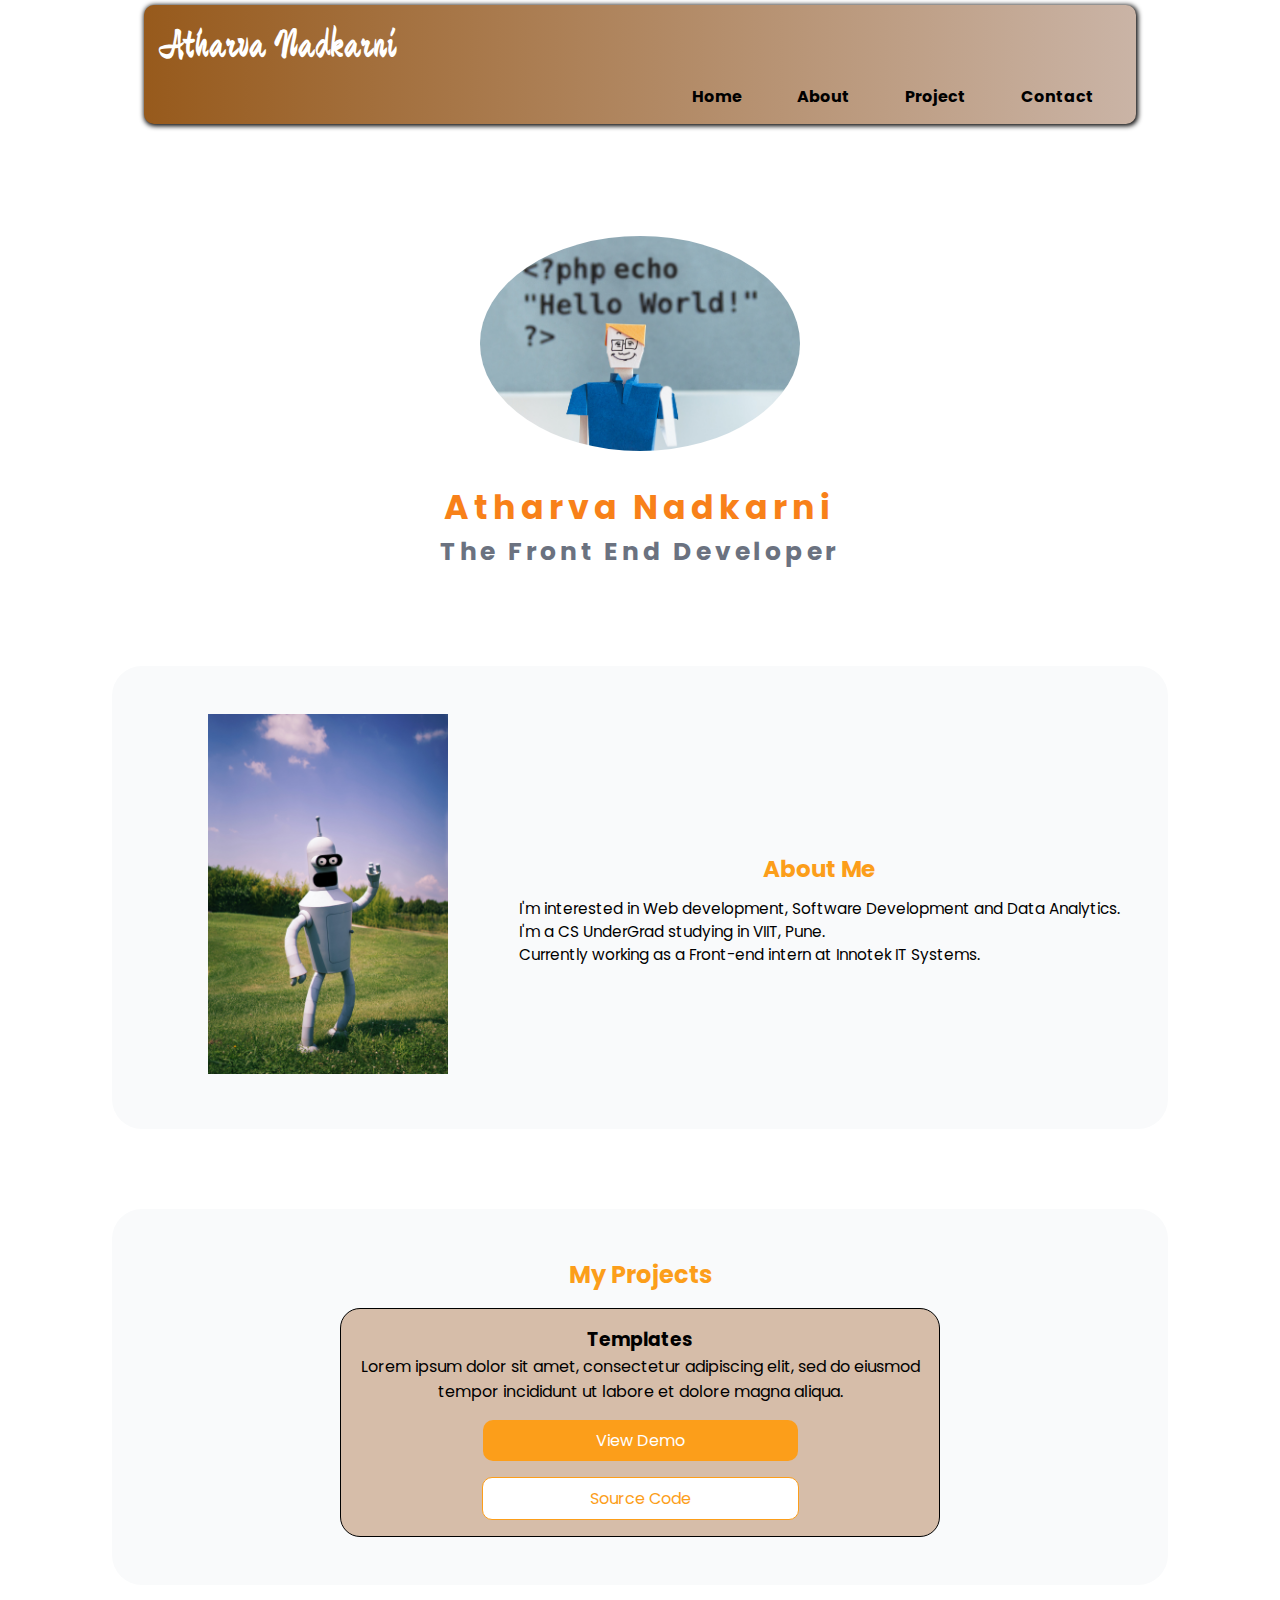
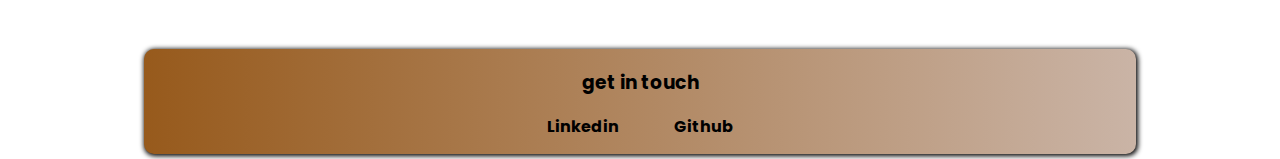
<file: index.html>
<!DOCTYPE html>
<html>
    <head>
        <title>My Portfolio</title>
        <link rel="stylesheet" href="styles.css">
        <meta name="viewport" content="width=device-width, initial-scale=1.0">

    </head>

    <body>
        
        <nav id="navigation">
            <div class="nav-brand">Atharva Nadkarni</div>
            <ul class="nav-links">
                <li class="list-item-inline"><a href="#header" class="link">Home</a></li>
                <li class="list-item-inline"><a href="#about" class="link">About</a></li>
                <li class="list-item-inline"><a href="#project" class="link">Project</a></li>
                <li class="list-item-inline"><a href="#contact" class="link">Contact</a></li>
            </ul>
        </nav>

        <header class="header container-center" id="header">
            <img src="kobu-agency-67L18R4tW_w-unsplash.jpg" alt="" class="header-image">
            <h1 class="header-heading">Atharva Nadkarni</h1>
            <h2 class="header-subheading">The Front End Developer</h2>
        </header>

        <section class="section-about" id="about">
            <div class="container-about">
                <img src="francesco-tommasini-JINPheIkUek-unsplash.jpg" alt="" class="section-image">
                    
                <div class="section-text">
                    <h2 class="section-heading">About Me</h2>
                    <div class="section-para">
                        <p>I'm interested in Web development, Software Development and Data Analytics.</p>
                        <p>I'm a CS UnderGrad studying in VIIT, Pune.</p>
                        <p>Currently working as a Front-end intern at Innotek IT Systems.</p>
                    </div>
                </div>
            </div>
        </section>

        <section class="section-project" id="project">
            <div class="container-center">
                <h2 class="card-heading section-heading container-center">My Projects</h2>
                <div class="project-card">
                    <h3 class="project-heading">Templates</h3>
                    <p class="project-description">
                        Lorem ipsum dolor sit amet, consectetur adipiscing elit, sed do eiusmod tempor incididunt ut labore et dolore magna aliqua. 
                    </p>

                    <a href="" class="primary-link">View Demo</a>
                    <a href="" class="secondary-link">Source Code</a>
                </div>
            </div>
        </section>

        <footer id="contact">
            <h3 class="footer-header">get in touch</h3>
            <div class="container-center">
            <ul  class="footer-links">
                <li class="list-item-inline"> <a href="https://www.linkedin.com/in/atharva-nadkarni/" target="_blank" class="link">Linkedin</a> </li>
                <li class="list-item-inline"> <a href="https://github.com/atharva-1010" target="_blank" class="link">Github</a> </li>
            </ul>
        </div>
        </footer>

    </body>
</html>
</file>
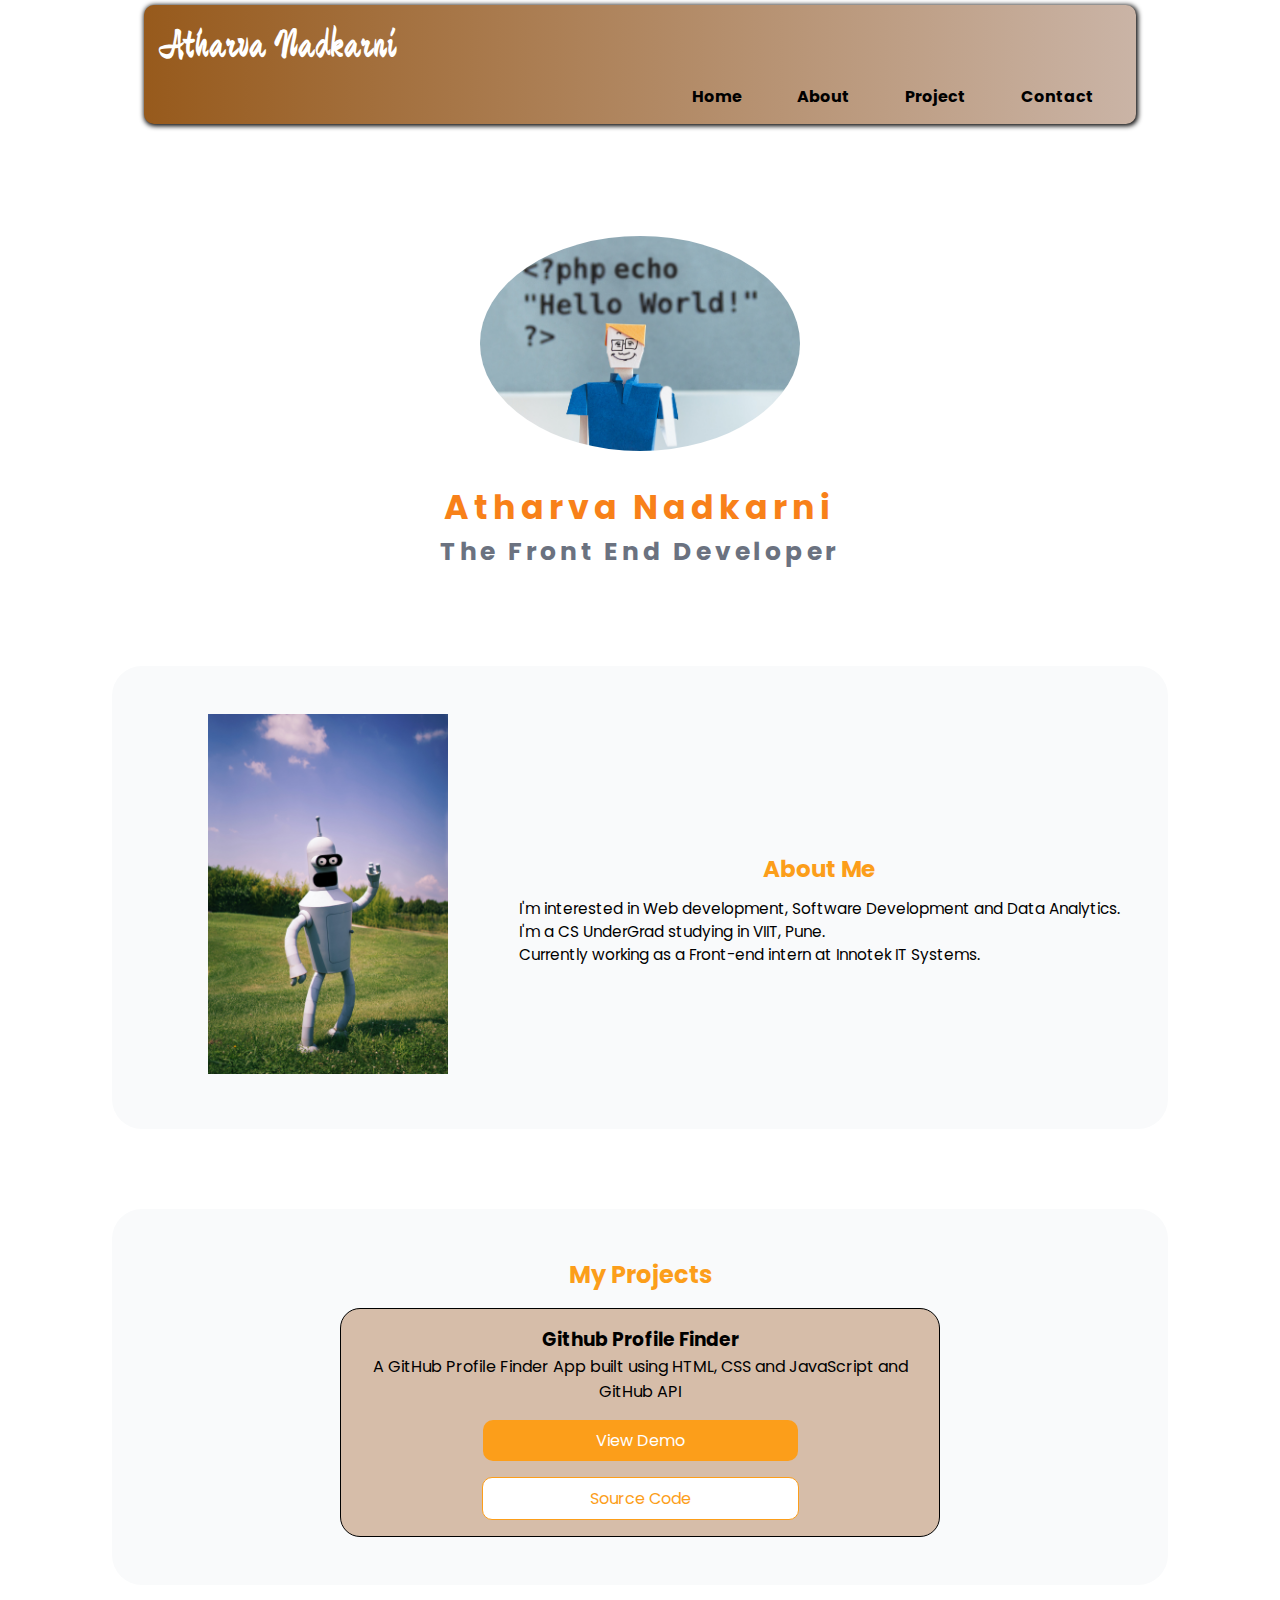
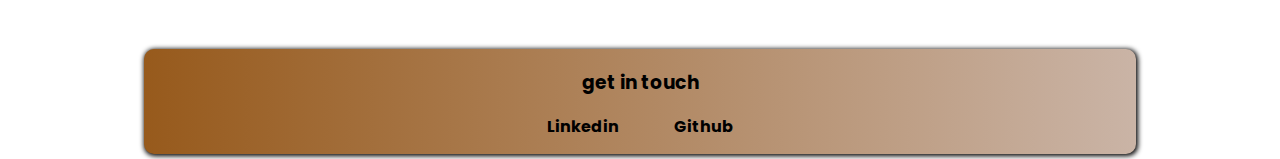
<file: portfolio.html>
<!DOCTYPE html>
<html>
    <head>
        <title>My Portfolio</title>
        <link rel="stylesheet" href="styles.css">
        <meta name="viewport" content="width=device-width, initial-scale=1.0">

    </head>

    <body>
        
        <nav id="navigation">
            <div class="nav-brand">Atharva Nadkarni</div>
            <ul class="nav-links">
                <li class="list-item-inline"><a href="#header" class="link">Home</a></li>
                <li class="list-item-inline"><a href="#about" class="link">About</a></li>
                <li class="list-item-inline"><a href="#project" class="link">Project</a></li>
                <li class="list-item-inline"><a href="#contact" class="link">Contact</a></li>
            </ul>
        </nav>

        <header class="header container-center" id="header">
            <img src="kobu-agency-67L18R4tW_w-unsplash.jpg" alt="" class="header-image">
            <h1 class="header-heading">Atharva Nadkarni</h1>
            <h2 class="header-subheading">The Front End Developer</h2>
        </header>

        <section class="section-about" id="about">
            <div class="container-about">
                <img src="francesco-tommasini-JINPheIkUek-unsplash.jpg" alt="" class="section-image">
                    
                <div class="section-text">
                    <h2 class="section-heading">About Me</h2>
                    <div class="section-para">
                        <p>I'm interested in Web development, Software Development and Data Analytics.</p>
                        <p>I'm a CS UnderGrad studying in VIIT, Pune.</p>
                        <p>Currently working as a Front-end intern at Innotek IT Systems.</p>
                    </div>
                </div>
            </div>
        </section>

        <section class="section-project" id="project">
            <div class="container-center">
                <h2 class="card-heading section-heading container-center">My Projects</h2>
                <div class="project-card">
                    <h3 class="project-heading">Github Profile Finder</h3>
                    <p class="project-description">
                        A GitHub Profile Finder App built using HTML, CSS and JavaScript and GitHub API 
                    </p>

                    <a href="" class="primary-link">View Demo</a>
                    <a href="" class="secondary-link">Source Code</a>
                </div>
            </div>
        </section>

        <footer id="contact">
            <h3 class="footer-header">get in touch</h3>
            <div class="container-center">
            <ul  class="footer-links">
                <li class="list-item-inline"> <a href="https://www.linkedin.com/in/atharva-nadkarni/" target="_blank" class="link">Linkedin</a> </li>
                <li class="list-item-inline"> <a href="https://github.com/atharva-1010" target="_blank" class="link">Github</a> </li>
            </ul>
        </div>
        </footer>

    </body>
</html>
</file>
<file: styles.css>
@import url('https://fonts.googleapis.com/css2?family=Ma+Shan+Zheng&family=Pacifico&display=swap');

@import url('https://fonts.googleapis.com/css2?family=Poppins&display=swap');

*{
    margin: 0;
    padding: 0;
    scroll-behavior: smooth;
}

:root{
    --primary-color: #FC9E1A;
    --ecstasy: #f88119;
    --dark-gray: #6b7280;
    --light-gray: #f9fafb; 
    --gray:#E5e4e2;
    --ochre: #Cc7722;
    --taupe: #d6bda9;
    --navajo: #Ffdead;
}

/*
    primary - #6C63FF
    #ffdead
    #03BFFF
    #Cc7722

    #79d4b3

    ** #BE6634
    ** #26eb99
    *** #574917
    

    background-image: linear-gradient(#1e130c, #9a8478);
    background-image: linear-gradient(#73C8A9, #4f5664);
*/

body{
    font-family: 'Poppins', sans-serif;
}

#navigation{
    background: var(--primary-color);
    padding: 1rem;
    /* max-width:900px;  */
    width: 75%;
    margin: auto;
    margin-top: 5px;
    padding-top: 1.2rem;
    border-radius: 10px;
    
    background-image: linear-gradient(to right,#975a1c, #cab4a6);
    box-shadow: 1px 1px 5px 0.5px black;
    
}

#navigation:hover{
    animation:nav_anim 3s;
    animation-fill-mode: forwards;
}

@keyframes nav_anim{
    from{width: 75%;}
    to{width: 90%; box-shadow: 0.8px 0.8px 5px 0.8px black;}
}


.header-heading,.header-subheading{
    overflow: hidden;
    white-space: nowrap;
    margin: 0 auto;
    letter-spacing: .15em;
    animation: 
        typing 6s steps(40, end),
        opacity_1 2s,
        blink-caret .75s step-end ;    
        animation-delay: 15ms;
}

@keyframes typing {
    from { width: 0;}
    to { width: 100%;}
}

@keyframes opacity_1{
    from {opacity: 0;}
    to {opacity: 1;}
}


.link{
    color: black;
    font-weight: bold;
    text-decoration: none;
    padding: 0.6rem;
}

.link:hover{
    background: #945109;
    color: white;
    border-radius: 10px;
}

.list-item-inline{
    display: inline;
    margin: 1rem;
}

.nav-links{
    text-align: right;
    margin-top: 1.2rem;
}

.nav-brand{
    font-family: 'Ma Shan Zheng', cursive;
    color: white;
    /* font-weight: bolder; */
    font-size: 2.5rem;
}


.container-center{
    max-width: 600px;
    margin: auto;
}

.header{
    margin-top: 5rem;
    /* background-image: linear-gradient(#ede574, #e1f5c4); */
    /* background: var(--light-gray); */
}

.header-image{
    max-width: 50%;
    border-radius: 50%;
    display: block;
    margin: auto;
}


.header-heading{
    color: var(--ecstasy);
    text-align: center;
    margin-top: 2rem;
}

.header-subheading{
    color: var(--dark-gray);
    text-align: center;
}

.header{
    max-width: 50%;
    padding: 2rem;
    /* background: var(--light-gray); */
    border-radius: 20px;
    font-size: 1.3vw;
}

@keyframes name{
    from{font-size: initial; max-width: 50%; font-size: 1.3vw;}
    to{font-size:1.6vw; max-width: 58%; background: var(--gray); box-shadow: 0.8px 0.8px 20px 0.8px rgb(61, 61, 61);}
}

.header:hover{
    /* font-size: 2rem; */
    animation: name 3s;
    animation-fill-mode: forwards;
}


.section-about{
    margin: auto;
    margin-top: 4rem;
    background: var(--light-gray);
    max-width: 75%;
    padding: 3rem;
    border-radius: 30px;
    margin-bottom: 5rem;
    /* justify-content: center; */
}

@keyframes about{
    from{font-size: initial; max-width: 75%;}
    to{font-size: 1.2vw; max-width: 83%; background: var(--gray); box-shadow: 0.8px 0.8px 20px 0.8px rgb(61, 61, 61);}
}

.section-about:hover{
    animation: about 3s;
    animation-fill-mode: forwards;
}

.section-image{
    padding-left: 3rem;
    max-width: 25%;
}

.section-text{
    float: right;
    padding-top: 9em;
    font-size: 1.2vw;
    margin: auto;
    justify-content: center;
}

.section-heading{
    color: var(--primary-color);
    text-align: center;
    padding-bottom: 0.7rem;
}

.list-item{
    padding-bottom: 0.7rem;
}

.section-project{
    /* padding-bottom: 3rem; */
    padding: 3rem;
    background: var(--light-gray);
    max-width: 75%;
    margin: auto;
    border-radius: 30px;
}

.section-project:hover{
    animation: project 3s;
    animation-fill-mode: forwards;
}

@keyframes project{
    from{font-size: initial; max-width: 75%;}
    to{font-size: 1.5vw; background: var(--gray); max-width: 83%; box-shadow: 0.8px 0.8px 20px 0.8px rgb(61, 61, 61);}
}

.project-card{
    border: 1px solid black;
    border-radius: 20px;
    padding: 1rem;
    background: var(--taupe);
}

.card-heading{
    padding-bottom: 1rem;
}

.project-heading, .project-description{
    text-align: center;
    /* padding-bottom: 3rem; */
}

.primary-link{
    text-decoration: none;
    background: var(--primary-color);
    color: white;
    padding: 0.5rem 1rem;
    margin: 1rem;
    display: block;
    text-align: center;
    width: 50%;
    margin: auto;
    margin-top: 1rem;
    border-radius: 10px;
}

.secondary-link{
    text-decoration: none;
    background: white;
    border: 1px solid var(--primary-color);
    color: var(--primary-color);    

   
    padding: 0.5rem 1rem;
    margin:1rem;
    
    display: block;
    text-align: center;
    
    width: 50%;
    
    margin:auto;
    margin-top:1rem;
    border-radius: 10px;
}

footer{
    background: var(--primary-color);
    padding: 1rem;
    text-align: center;
    width: 75%;
    margin: auto;
    margin-top: 4rem;
    margin-bottom: 5px;
    padding-top: 1.2rem;
    border-radius: 10px;
    background-image: linear-gradient(to right,#975a1c, #cab4a6);
    box-shadow: 1px 1px 5px 0.5px black;
}

footer:hover{
    animation:nav_anim 3s;
    animation-fill-mode: forwards;    
}

.footer-header{
    text-align: center;
    color: black;
    font-weight: bold;
    margin-bottom: 1rem;
}


@media (max-width:700px){
    .section-about{
        /* display: block; */
        height: 35vw;
    }

    .section-image{
        display: block;
        margin: auto;
        padding-left: 0;
        max-width: 20%;
    }

    .section-heading{
        text-align: center;
        padding: 0;
    }
    
    .section-text{
        display: inline;
        /* margin: auto; */
        padding-top: 2em;
        text-align: center;
        font-size: 1.8vw;
        /* margin-bottom: 00px;  */
        /* justify-content: center; */
        margin-right: 0.8rem;
    }

    .card-heading{
        padding-bottom: 1rem;
    }

    .nav-links{
        font-size: 14px;
    }

    .link{
        padding: 4px;
    }

    .list-item-inline{
        margin: 0;
        /* padding: 1px; */
    }

    .nav-brand{
        font-size: 1.5rem;
    }
}
</file>
